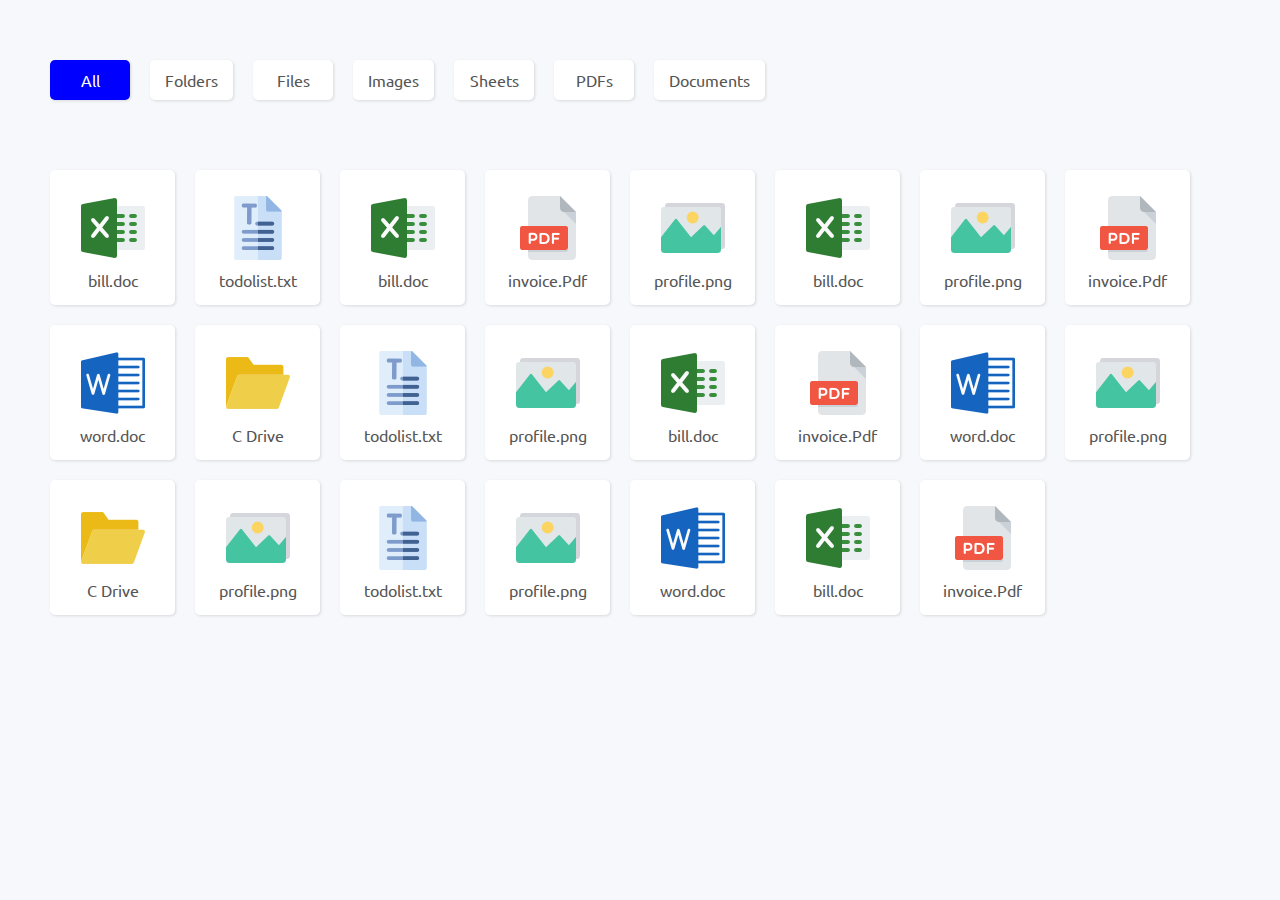
<file: Button-Filtering--master/index.html>
<!DOCTYPE html>
<html lang="en">

<head>
    <meta charset="UTF-8">
    <title>Button Filtering Using Javascript</title>
    <link rel="stylesheet" href="styles.css">
    <script src="https://code.jquery.com/jquery-3.4.1.min.js"></script>
</head>

<body>

    <div class="wrapper">
        <div class="button_grp">
            <ul>
                <li data-li="all" class="btn active">All</li>
                <li data-li="folders" class="btn">Folders</li>
                <li data-li="files" class="btn">Files</li>
                <li data-li="images" class="btn">Images</li>
                <li data-li="sheets" class="btn">Sheets</li>
                <li data-li="pdfs" class="btn">PDFs</li>
                <li data-li="documents" class="btn">Documents</li>
            </ul>
        </div>
        <div class="item_grp">
            <div class="item sheets">
                <div class="icon_wrp">
                    <span class="icon"></span>
                </div>
                <div class="name">bill.doc</div>
            </div>
            <div class="item files">
                <div class="icon_wrp">
                    <span class="icon"></span>
                </div>
                <div class="name">todolist.txt</div>
            </div>
            <div class="item sheets">
                <div class="icon_wrp">
                    <span class="icon"></span>
                </div>
                <div class="name">bill.doc</div>
            </div>
            <div class="item pdfs">
                <div class="icon_wrp">
                    <span class="icon"></span>
                </div>
                <div class="name">invoice.Pdf</div>
            </div>
            <div class="item images">
                <div class="icon_wrp">
                    <span class="icon"></span>
                </div>
                <div class="name">profile.png</div>
            </div>
            <div class="item sheets">
                <div class="icon_wrp">
                    <span class="icon"></span>
                </div>
                <div class="name">bill.doc</div>
            </div>
            <div class="item images">
                <div class="icon_wrp">
                    <span class="icon"></span>
                </div>
                <div class="name">profile.png</div>
            </div>
            <div class="item pdfs">
                <div class="icon_wrp">
                    <span class="icon"></span>
                </div>
                <div class="name">invoice.Pdf</div>
            </div>
            <div class="item documents">
                <div class="icon_wrp">
                    <span class="icon"></span>
                </div>
                <div class="name">word.doc</div>
            </div>
            <div class="item folders">
                <div class="icon_wrp">
                    <span class="icon"></span>
                </div>
                <div class="name">C Drive</div>
            </div>
            <div class="item files">
                <div class="icon_wrp">
                    <span class="icon"></span>
                </div>
                <div class="name">todolist.txt</div>
            </div>
            <div class="item images">
                <div class="icon_wrp">
                    <span class="icon"></span>
                </div>
                <div class="name">profile.png</div>
            </div>
            <div class="item sheets">
                <div class="icon_wrp">
                    <span class="icon"></span>
                </div>
                <div class="name">bill.doc</div>
            </div>
            <div class="item pdfs">
                <div class="icon_wrp">
                    <span class="icon"></span>
                </div>
                <div class="name">invoice.Pdf</div>
            </div>
            <div class="item documents">
                <div class="icon_wrp">
                    <span class="icon"></span>
                </div>
                <div class="name">word.doc</div>
            </div>
            <div class="item images">
                <div class="icon_wrp">
                    <span class="icon"></span>
                </div>
                <div class="name">profile.png</div>
            </div>
            <div class="item folders">
                <div class="icon_wrp">
                    <span class="icon"></span>
                </div>
                <div class="name">C Drive</div>
            </div>
            <div class="item images">
                <div class="icon_wrp">
                    <span class="icon"></span>
                </div>
                <div class="name">profile.png</div>
            </div>
            <div class="item files">
                <div class="icon_wrp">
                    <span class="icon"></span>
                </div>
                <div class="name">todolist.txt</div>
            </div>
            <div class="item images">
                <div class="icon_wrp">
                    <span class="icon"></span>
                </div>
                <div class="name">profile.png</div>
            </div>
            <div class="item documents">
                <div class="icon_wrp">
                    <span class="icon"></span>
                </div>
                <div class="name">word.doc</div>
            </div>
            <div class="item sheets">
                <div class="icon_wrp">
                    <span class="icon"></span>
                </div>
                <div class="name">bill.doc</div>
            </div>
            <div class="item pdfs">
                <div class="icon_wrp">
                    <span class="icon"></span>
                </div>
                <div class="name">invoice.Pdf</div>
            </div>
        </div>
    </div>

    <script src="scripts.js"></script>
</body>

</html>
</file>
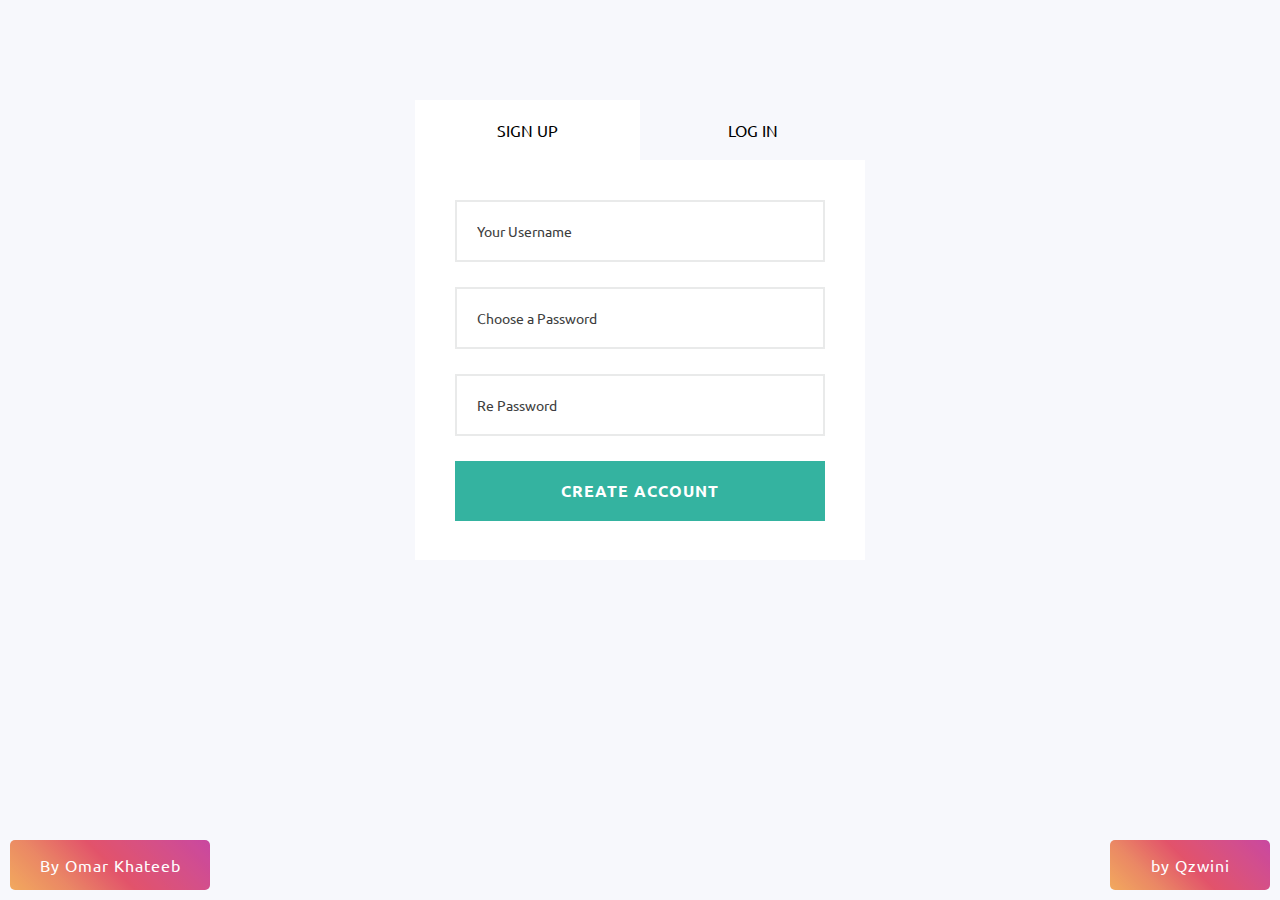
<file: loginTest/index.html>
<!DOCTYPE html>
<html lang="en">

<head>

    <link rel="stylesheet" href="Style.css">
    <meta charset="UTF-8">
    <meta name="viewport" content="width=device-width, initial-scale=1.0">
    <script src="https://code.jquery.com/jquery-3.4.1.min.js"></script>
    <script src="script.js"></script>
    <title>Document</title>
</head>

<body>




    <div class="area">



        <ul class="circles">
            <div class="wrapper">
                <div class="container">

                    <div class="signup">Sign Up</div>
                    <div class="login">Log In</div>

                    <div class="signup-form">
                        <input type="text" placeholder="Your Username" class="input"><br />
                        <input type="password" placeholder="Choose a Password" class="input"><br />
                        <input type="password" placeholder="Re Password" class="input"><br />
                        <div class="btn">Create account</div>
                    </div>

                    <div class="login-form">
                        <input type="text" placeholder="Username" class="input"><br />
                        <input type="password" placeholder="Password" class="input"><br />
                        <div class="btn">log in</div>
                        <!-- <span><a href="#">I forgot my username or password.</a></span> -->
                    </div>

                </div>
            </div>


            <li></li>
            <li></li>
            <li></li>
            <li></li>
            <li></li>
            <li></li>
            <li></li>
            <li></li>
            <li></li>
            <li></li>

        </ul>
    </div>



    <!-- By Qzwini -->
    <div class="insta">
        <a href="https://www.instagram.com/qzwini" target="_blank">by Qzwini</a>
    </div>

    <div class="instaOmar">
        <a href="https://www.instagram.com/omr.khateeb/" target="_blank">by Omar Khateeb</a>
    </div>

    <script src="script.js"></script>
</body>

</html>
</file>
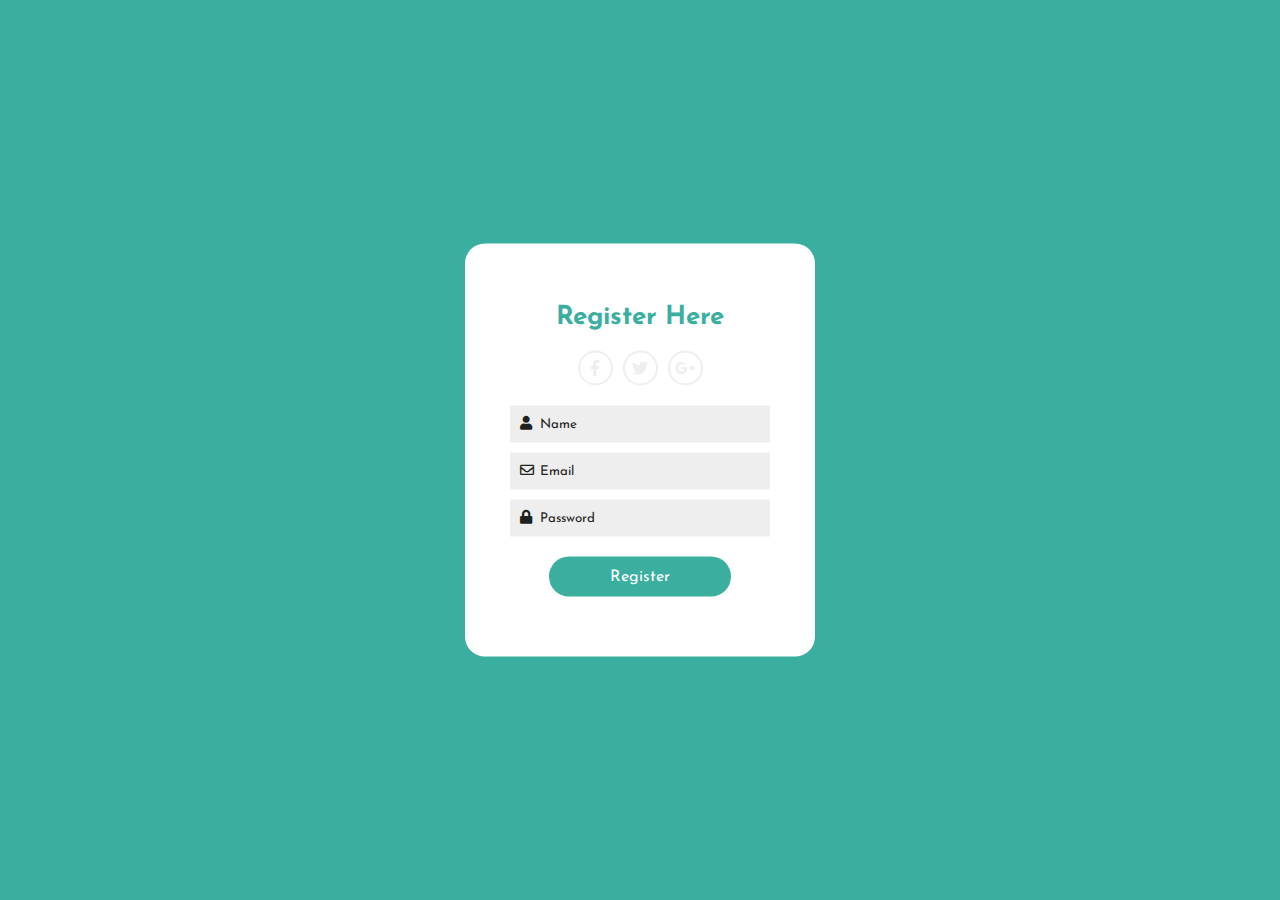
<file: Registration-Form-A16-master/index.html>
<!DOCTYPE html>
<html lang="en">
<head>
	<meta charset="UTF-8">
	<title>Registration Form</title>
	<link rel="stylesheet" href="https://use.fontawesome.com/releases/v5.8.1/css/all.css">
  <link rel="stylesheet" href="styles.css">
</head>
<body>

<div class="wrapper">
  <div class="title">
    Register Here
  </div>
  <div class="social_media">
    <div class="item">
      <i class="fab fa-facebook-f"></i>
    </div>
    <div class="item">
      <i class="fab fa-twitter"></i>
    </div>
    <div class="item">
      <i class="fab fa-google-plus-g"></i>
    </div>
  </div>
  
  <div class="form">
    <div class="input_field">
      <input type="text" placeholder="Name" class="input">
      <i class="fas fa-user"></i>
    </div>
    <div class="input_field">
      <input type="text" placeholder="Email" class="input">
      <i class="far fa-envelope"></i>
    </div>
    <div class="input_field">
      <input type="password" placeholder="Password" class="input">
      <i class="fas fa-lock"></i>
    </div>
    <div class="btn">
      <a href="#">Register</a>
    </div>
  </div>
</div>	
	
</body>
</html>
</file>
<file: Button-Filtering--master/styles.css>
@import url('https://fonts.googleapis.com/css?family=Ubuntu&display=swap');
* {
    margin: 0;
    padding: 0;
    list-style: none;
    box-sizing: border-box;
    font-family: 'Ubuntu', sans-serif;
}

body {
    background: #f7f8fc;
    color: #555555;
}

.wrapper {
    width: 1200px;
    margin: 50px auto;
}

.button_grp ul {
    display: flex;
}

.button_grp ul li {
    background: #fff;
    margin: 10px;
    padding: 10px 15px;
    min-width: 80px;
    text-align: center;
    border-radius: 5px;
    cursor: pointer;
    transition: all 0.2s ease;
    box-shadow: 1px 1px 3px rgba(0, 0, 0, 0.125);
}

.button_grp ul li.active,
.button_grp ul li:hover {
    background: #0000fe;
    color: #fff;
}

.item_grp {
    margin-top: 50px;
    display: flex;
    flex-wrap: wrap;
}

.item_grp .item {
    width: 125px;
    height: auto;
    background: #fff;
    margin: 10px;
    border-radius: 5px;
    padding: 15px;
    text-align: center;
    box-shadow: 1px 1px 3px rgba(0, 0, 0, 0.125);
}

.item_grp .item .icon_wrp {
    display: flex;
    align-items: center;
    height: 85px;
}

.item_grp .item .icon {
    background: url('filter_image.png') no-repeat 0 0;
    width: 64px;
    height: 52px;
    display: inline-block;
    margin: 0 auto;
}

.item_grp .item.folders .icon {
    background-position: 0 0;
    width: 64px;
    height: 52px;
}

.item_grp .item.files .icon {
    background-position: 0 -66px;
    width: 48px;
    height: 64px;
}

.item_grp .item.images .icon {
    background-position: 0 -146px;
    width: 64px;
    height: 50px;
}

.item_grp .item.sheets .icon {
    background-position: 0 -210px;
    width: 64px;
    height: 60px;
}

.item_grp .item.pdfs .icon {
    background-position: 0 -282px;
    width: 56px;
    height: 64px;
}

.item_grp .item.documents .icon {
    background-position: 0 -363px;
    width: 64px;
    height: 62px;
}
</file>
<file: loginTest/Style.css>
@import url('https://fonts.googleapis.com/css?family=Ubuntu&display=swap');
* {
    margin: 0;
    padding: 0;
    list-style: none;
    box-sizing: border-box;
    font-family: 'Ubuntu', sans-serif;
}

body {
    background: #f7f8fc;
    /* font-family: roboto; */
    user-select: none;
}

.container {
    width: 450px;
    margin: 30px auto;
    margin-top: 100px;
}

.signup,
.login {
    width: 50%;
    background: #fff;
    float: left;
    height: 60px;
    line-height: 60px;
    text-align: center;
    cursor: pointer;
    text-transform: uppercase;
}

.signup-form,
.login-form {
    background: #fff;
    padding: 40px;
    clear: both;
    width: 100%;
    box-sizing: border-box;
    height: 400px;
}

.input {
    width: 100%;
    padding: 20px;
    box-sizing: border-box;
    margin-bottom: 25px;
    border: 2px solid #e9eaea;
    color: #3e3e40;
    font-size: 14px;
    outline: none;
    transform: all 0.5s ease;
}

.input:focus {
    border: 2px solid #34b3a0;
}

.btn {
    width: 100%;
    background: #34b3a0;
    height: 60px;
    text-align: center;
    line-height: 60px;
    text-transform: uppercase;
    color: #fff;
    font-weight: bold;
    letter-spacing: 1px;
    cursor: pointer;
    margin-bottom: 30px;
}

span a {
    text-decoration: none;
    color: #000;
}

 ::-webkit-input-placeholder {
    /* Chrome/Opera/Safari */
    color: #3e3e40;
    /* font-family: roboto; */
}

 ::-moz-placeholder {
    /* Firefox 19+ */
    color: #3e3e40;
    /* font-family: roboto; */
}

 :-ms-input-placeholder {
    /* IE 10+ */
    color: #3e3e40;
    /* font-family: roboto; */
}

 :-moz-placeholder {
    /* Firefox 18- */
    color: #3e3e40;
    /* font-family: roboto; */
}


/* insta link */

.insta {
    position: fixed;
    bottom: 10px;
    right: 10px;
    width: 160px;
    text-align: center;
    padding: 15px 10px;
    border-radius: 5px;
    background: #f09433;
    background: -moz-linear-gradient(45deg, #f09433 0%, #e6683c 25%, #dc2743 50%, #cc2366 75%, #bc1888 100%);
    background: -webkit-linear-gradient(45deg, #f09433 0%, #e6683c 25%, #dc2743 50%, #cc2366 75%, #bc1888 100%);
    background: linear-gradient(45deg, #f09433 0%, #e6683c 25%, #dc2743 50%, #cc2366 75%, #bc1888 100%);
    filter: progid: DXImageTransform.Microsoft.gradient( startColorstr='#f09433', endColorstr='#bc1888', GradientType=1);
    opacity: 79%;
}

.insta a {
    text-decoration: none;
    color: #fff;
    text-transform: capitalize;
    letter-spacing: 1px;
}

.instaOmar {
    position: fixed;
    bottom: 10px;
    left: 10px;
    width: 200px;
    text-align: center;
    padding: 15px 10px;
    border-radius: 5px;
    background: #f09433;
    background: -moz-linear-gradient(45deg, #f09433 0%, #e6683c 25%, #dc2743 50%, #cc2366 75%, #bc1888 100%);
    background: -webkit-linear-gradient(45deg, #f09433 0%, #e6683c 25%, #dc2743 50%, #cc2366 75%, #bc1888 100%);
    background: linear-gradient(45deg, #f09433 0%, #e6683c 25%, #dc2743 50%, #cc2366 75%, #bc1888 100%);
    filter: progid: DXImageTransform.Microsoft.gradient( startColorstr='#f09433', endColorstr='#bc1888', GradientType=1);
    opacity: 79%;
}

.instaOmar a {
    text-decoration: none;
    color: #fff;
    text-transform: capitalize;
    letter-spacing: 1px;
}

.area {
    /* background: #4e54c8;
    background: -webkit-linear-gradient(to left, #8f94fb, #4e54c8); */
    width: 100%;
    height: 100vh;
}

.circles {
    position: absolute;
    top: 0;
    left: 0;
    width: 100%;
    height: 100%;
    overflow: hidden;
}

.circles li {
    position: absolute;
    display: block;
    list-style: none;
    width: 20px;
    height: 20px;
    background: #34b3a0;
    animation: animate 25s linear infinite;
    bottom: -150px;
}

.circles li:nth-child(1) {
    left: 25%;
    width: 80px;
    height: 80px;
    animation-delay: 0s;
}

.circles li:nth-child(2) {
    left: 10%;
    width: 20px;
    height: 20px;
    animation-delay: 2s;
    animation-duration: 12s;
}

.circles li:nth-child(3) {
    left: 70%;
    width: 20px;
    height: 20px;
    animation-delay: 4s;
}

.circles li:nth-child(4) {
    left: 40%;
    width: 60px;
    height: 60px;
    animation-delay: 0s;
    animation-duration: 18s;
}

.circles li:nth-child(5) {
    left: 65%;
    width: 20px;
    height: 20px;
    animation-delay: 0s;
}

.circles li:nth-child(6) {
    left: 75%;
    width: 110px;
    height: 110px;
    animation-delay: 3s;
}

.circles li:nth-child(7) {
    left: 35%;
    width: 150px;
    height: 150px;
    animation-delay: 7s;
}

.circles li:nth-child(8) {
    left: 50%;
    width: 25px;
    height: 25px;
    animation-delay: 15s;
    animation-duration: 45s;
}

.circles li:nth-child(9) {
    left: 20%;
    width: 15px;
    height: 15px;
    animation-delay: 2s;
    animation-duration: 35s;
}

.circles li:nth-child(10) {
    left: 85%;
    width: 150px;
    height: 150px;
    animation-delay: 0s;
    animation-duration: 11s;
}

@keyframes animate {
    0% {
        transform: translateY(0) rotate(0deg);
        opacity: 1;
        border-radius: 0;
    }
    100% {
        transform: translateY(-1000px) rotate(720deg);
        opacity: 0;
        border-radius: 50%;
    }
}
</file>
<file: Registration-Form-A16-master/styles.css>
@import url('https://fonts.googleapis.com/css?family=Josefin+Sans');

*{
  margin: 0;
  padding: 0;
  box-sizing: border-box;
  outline: none;
  text-decoration: none;
  font-family: 'Josefin Sans', sans-serif;
}

body{
  background: #3aaf9f;
}

.wrapper{
  max-width: 350px;
  width: 100%;
  height: auto;
  background: #fff;
  padding: 60px 45px;
  position: absolute;
  top: 50%;
  left: 50%;
  transform: translate(-50%,-50%);
  border-radius: 20px;
}

.wrapper .title{
  margin-bottom: 20px;
  text-align: center;
  font-size: 26px;
  font-weight: bold;
  color: #3aaf9f;
}

.wrapper .social_media{
  display: flex;
  justify-content: center;
  margin-bottom: 20px;
}

.wrapper .social_media .item{
  margin: 0 5px;
  width: 35px;
  height: 35px;
  line-height: 35px;
  text-align: center;
  border: 2px solid #eeeeee;
  border-radius: 50%;
  cursor: pointer;
  color: #eeeeee;
  transition: all 0.5s ease;
}

.wrapper .social_media .item:hover{
  border: 2px solid #3aaf9f;
  color: #3aaf9f;
}

.wrapper .form .input_field{
  position: relative;
  margin-bottom: 10px;
}

.wrapper .form .input_field .input{
  width: 100%;
  padding: 12px;
  padding-left: 30px;
  border: none;
  background: #eeeeee;
}

.wrapper .form .btn{
  width: 70%;
  margin: 20px auto 0;
  background: #3aaf9f;
  text-align: center;
  padding: 12px;
  border-radius: 25px;
}

.wrapper .form .btn a{
  color: #fff;
}

.wrapper .form .input_field i{
  position: absolute;
  top: 10px;
  left: 10px;
  font-size: 14px;
  color: #1d2120;
}

::-webkit-input-placeholder { /* Chrome/Opera/Safari */
  color: #1d2120;
}
::-moz-placeholder { /* Firefox 19+ */
 color: #1d2120;
}
:-ms-input-placeholder { /* IE 10+ */
  color: #1d2120;
}
</file>
